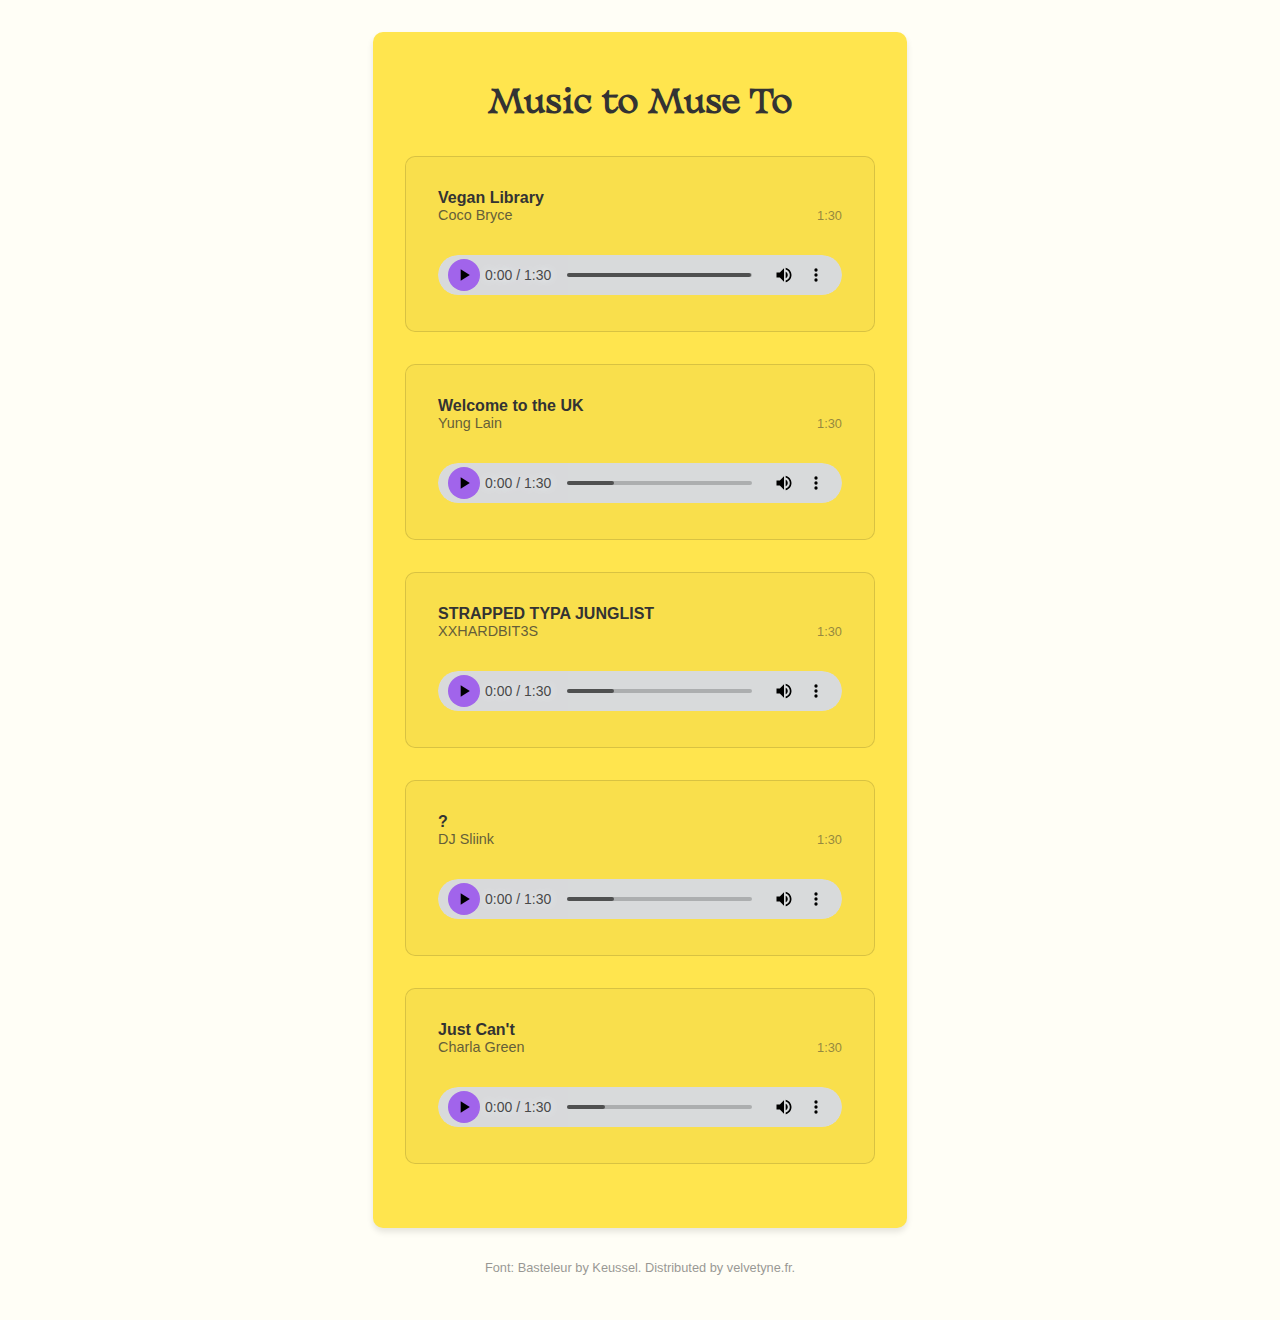
<file: Example Projects/4-Pocket_Portal--Music_Player/data/index.html>
<!DOCTYPE html>
<html lang="en">
<head>
    <meta charset="UTF-8">
    <meta name="viewport" content="width=device-width, initial-scale=1.0">
    <title>Music to Muse To</title>
    <link rel="stylesheet" type="text/css" href="style.css">
</head>
<body>
    <div class="player-container">
        <h1>Music to Muse To</h1>
        
        <div class="song-item">
            <div class="song-info">
                <div>
                    <div class="song-title">Vegan Library</div>
                    <div class="song-artist">Coco Bryce</div>
                </div>
                <div class="song-duration">1:30</div>
            </div>
            <audio controls preload="auto">
                <source src="audio/Vegan_Library-CC-BY.mp3" type="audio/mpeg">
                Your browser does not support the audio element.
            </audio>
        </div>

        <div class="song-item">
            <div class="song-info">
                <div>
                    <div class="song-title">Welcome to the UK</div>
                    <div class="song-artist">Yung Lain</div>
                </div>
                <div class="song-duration">1:30</div>
            </div>
            <audio controls preload="auto">
                <source src="audio/Welcome_To_The_UK-CC-BY.mp3" type="audio/mpeg">
                Your browser does not support the audio element.
            </audio>
        </div>

        <div class="song-item">
            <div class="song-info">
                <div>
                    <div class="song-title">STRAPPED TYPA JUNGLIST</div>
                    <div class="song-artist">XXHARDBIT3S</div>
                </div>
                <div class="song-duration">1:30</div>
            </div>
            <audio controls preload="auto">
                <source src="audio/STRAPPED-TYPA-J-CC-BY.mp3" type="audio/mpeg">
                Your browser does not support the audio element.
            </audio>
        </div>

        <div class="song-item">
            <div class="song-info">
                <div>
                    <div class="song-title">?</div>
                    <div class="song-artist">DJ Sliink</div>
                </div>
                <div class="song-duration">1:30</div>
            </div>
            <audio controls preload="auto">
                <source src="audio/DJ-Sliink_CC-BY-NC.mp3" type="audio/mpeg">
                Your browser does not support the audio element.
            </audio>
        </div>

        <div class="song-item">
            <div class="song-info">
                <div>
                    <div class="song-title">Just Can't</div>
                    <div class="song-artist">Charla Green</div>
                </div>
                <div class="song-duration">1:30</div>
            </div>
            <audio controls preload="auto">
                <source src="audio/Just_Cant-CC-BY-SA.mp3" type="audio/mpeg">
                Your browser does not support the audio element.
            </audio>
        </div>
    </div>
    <p class="credits">Font: Basteleur by Keussel. Distributed by velvetyne.fr.</p>
</body>
</html>
</file>
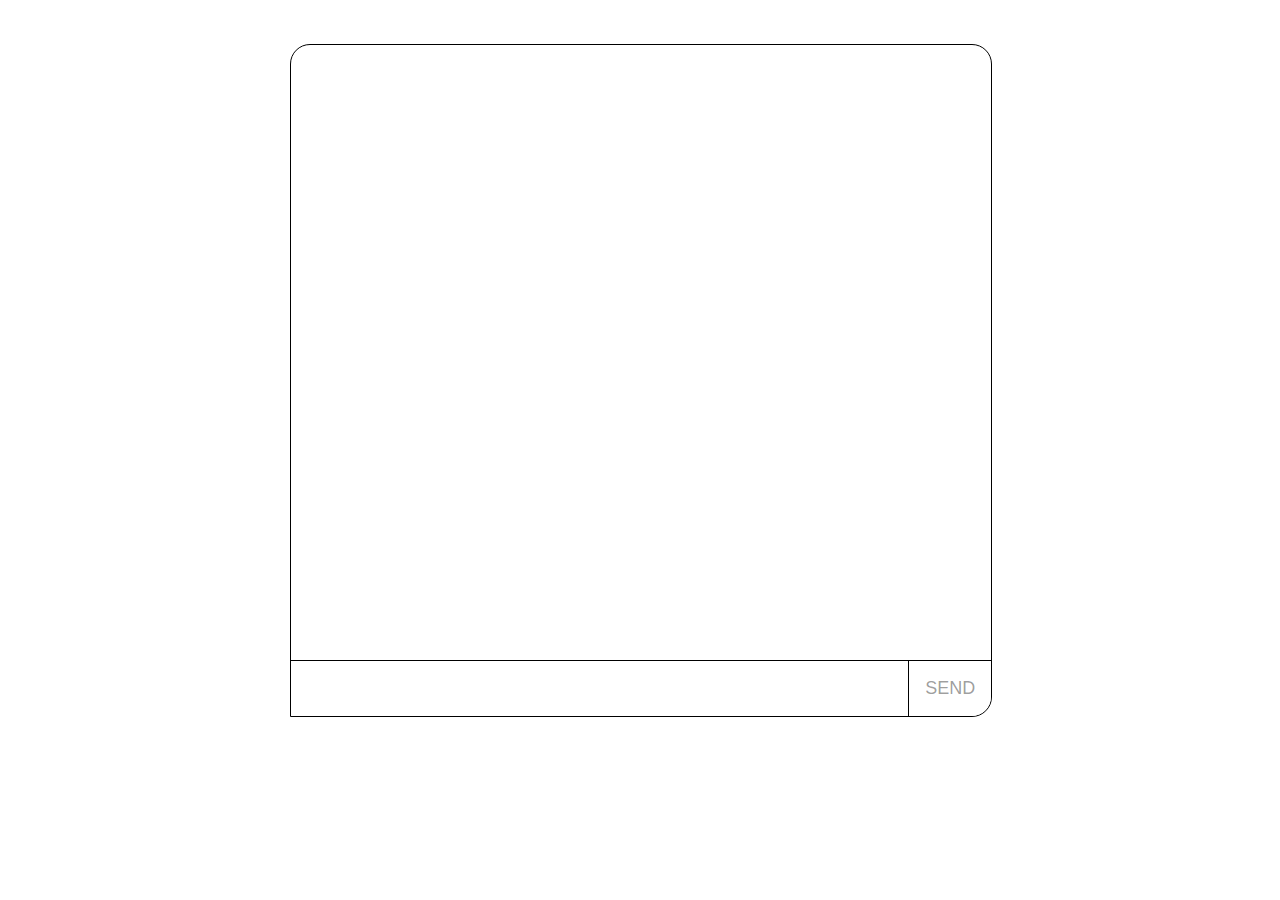
<file: Example Projects/5-Pocket_Portal--Eliza_Chatbot/data/index.html>
<!DOCTYPE html>
<!-- Adapted from Cargo's chatbot (https://cargo2support.cargo.site/Add-a-Chatbot) and masswerk's elizabot (https://www.masswerk.at/elizabot/) -->
<html lang="en">
<head>
    <meta charset="UTF-8">
    <meta name="viewport" content="width=device-width, initial-scale=1.0">
    <title>Elizabot</title>
   <link rel="stylesheet" href="style.css"> 
</head>
<body>
    <div class="main_container">
        <div class="chat"></div>
      
      <!-- By default, the chat session will start automatically. You can add links inside the Code View to start or stop a chat session -->
      <!-- 
        <button rel="start_chat">Start Chat</button>
        <button rel="end_chat">End Chat</button>
      -->
    </div>

    <!-- Load scripts here -->
    <script src="scripts/underscore.js"></script>
    <script src="scripts/elizabot.js"></script>
    <script src="scripts/elizadata.js"></script>
    <script src="scripts/chatbot.js"></script>
</body>
</html>
</file>
<file: Example Projects/4-Pocket_Portal--Music_Player/data/style.css>
/* ⬇✨ Setting the style variables ⬇✨ */

:root {
  /*colours*/
    --background-colour: #FFFEF6;
    --player-colour: #FFE54E;
    --text-colour: #333;
    --accent-colour: #a164eb;

  /*fonts*/
    --title-font: Basteleurs, sans-serif;
    --sans-serif-font: ui-sans-serif, -apple-system, BlinkMacSystemFont,
    "Segoe UI", Helvetica, "Apple Color Emoji", Arial, sans-serif,
    "Segoe UI Emoji", "Segoe UI Symbol";
    --serif-font: Georgia, ui-serif, serif;

  /*layout*/
    --page-width: 60ch;
    --padding: 2em;
    --border-radius: 10px;
}

@font-face {
  font-family: "Basteleurs";
  font-weight: normal;
  font-style: normal;
  src:
    url("Basteleur-Moonlight.woff") format("woff");
}

body {
  font-family: var(--sans-serif-font);
  max-width: var(--page-width);
  margin: 0 auto;
  padding: var(--padding);
  background-color: var(--background-colour);
}

.player-container {
  background: var(--player-colour);
  border-radius: var(--border-radius);
  padding: var(--padding);
  box-shadow: 0 4px 6px rgba(0,0,0,0.1);
  margin-bottom: var(--padding);
}

h1 {
  text-align: center;
  color: var(--text-colour);
  margin-bottom: calc(var(--padding)/2);
  font-family: var(--title-font);
}

.song-item {
  background: rgba(0, 0, 0, 0.024);
  border: 1px solid rgba(0, 0, 0, 0.133);
  border-radius: var(--border-radius);
  padding: var(--padding);
  margin-bottom: var(--padding);
  transition: background-color 0.3s ease;
}

.song-item:hover {
  background-color: rgba(0, 0, 0, 0.086);
}

.song-info {
  display: flex;
  justify-content: space-between;
  align-items: end;
  margin-bottom: var(--padding);
  gap: calc(var(--padding)/2);
}

.song-title {
  font-weight: bold;
  color: var(--text-colour);
}

.song-artist {
  color: var(--text-colour);
  opacity: 0.75;
  font-size: 0.9em;
}

.song-duration {
  color: var(--text-colour);
  opacity: 0.50;
  font-size: 0.8em;
}

/* Styling the audio player */
audio {
  width: 100%;
  height: 40px;
  outline: none;
  border-radius: calc(var(--border-radius)*2);
}

/* Custom styling for audio controls (limited cross-browser support) */
audio::-webkit-media-controls-panel {
  background-color: rgba(0,0,0,0.1);
}

audio::-webkit-media-controls-play-button,
audio::-webkit-media-controls-pause-button {
  background-color: var(--accent-colour);
  border-radius: 50%;
}

audio::-webkit-media-controls-current-time-display,
audio::-webkit-media-controls-time-remaining-display {
  color: var(--text-colour);
}

/* adding some visual feedback when clicking inside a song */
.song-item:focus-within {
  border-color: var(--accent-colour);
  box-shadow: 0 0 0 2px rgba(0,123,255,0.25);
}

.credits {
  color: var(--text-colour);
  opacity: 0.50;
  text-align: center;
  font-size: 0.8em;
}
</file>
<file: Example Projects/5-Pocket_Portal--Eliza_Chatbot/data/style.css>
/* ⬇✨ Setting the style variables ⬇✨ */

:root {
    /*colours*/
    --background-colour: #fff;
    --text-colour: #000;
    --accent-colour: #BEFD73;
    --user-colour: #ccc;
    --bot-colour: #eee;

    /*fonts*/
    --sans-serif-font: ui-sans-serif, -apple-system, BlinkMacSystemFont,
    "Segoe UI", Helvetica, "Apple Color Emoji", Arial, sans-serif,
    "Segoe UI Emoji", "Segoe UI Symbol";
    --serif-font: Georgia, ui-serif, serif;

    /*layout and sizing*/
    --font-size: 18px;
    --page-width: 70ch;
    --border-radius: 20px;
}

body {
    font-size: var(--font-size);
    font-family: var(--sans-serif-font);
}

::selection,
mark {
  background: var(--accent-colour);
}

.main_container {
    max-width: var(--page-width);
    margin: 0 auto;
    padding: 2em 2em 2em 2em;
}

.chat {
    background:var(--background-colour);
    border: 1px solid var(--text-colour);
    display:none;
    position: relative;
    width: 100%;
    flex-direction: column;
    justify-content: space-between;
    border-radius: var(--border-radius) var(--border-radius) var(--border-radius) 0;
}

.chat.initialized {
    display: flex;
}

.chat .chat_wrapper {
    position: relative;
    width: 100%;
    height: 20vh;
    padding-bottom: 70%;
}

.chat .chat_interior {
    position: absolute;
    top: 0;
    left: 0;
    right: 0;
    bottom: 0;
    display: flex;
    flex-direction: column;
    justify-content: space-between;
}

.chat .chat_output {
    flex-grow: 2;
    overflow-y: auto;
    padding: 1rem;
    display:flex;
    flex-direction:column;
}

.chat .input_area {
    border-top:1px solid var(--text-colour);
    flex-shrink: 0;
    line-height: 3.4rem;
    display: flex;
}

.chat input {
    display:block;
    font:inherit;
    height: 100%;
    width: 50%;
    border:0;
    margin:0;
    padding: 0 1rem;
    flex-grow: 1;
}

.input_area .send_button {
    background: var(--background-colour); 
    display:block;
    border-top: none;
    border-right: none;
    border-bottom: none;
    border-left: 1px solid var(--text-colour);
    font:inherit;
    height: 100%;
    padding: 0 1rem;
    border-radius: 0 0 var(--border-radius) 0;
    -webkit-transition: all 0.12s linear 0s;
    transition: all 0.12s linear 0s;
}

.input_area .send_button:not(.disabled) {
    cursor: pointer;
}

.input_area .send_button:not(.disabled):hover {
    background-color: var(--accent-colour);
}

.input_area .send_button:after {
    content: "SEND"
}

.chat .agent.waiting {
    color: transparent;
}

.chat .agent.waiting div {
    background-color: rgba(0,0,0,0);
    display:inline-block;
    margin: 0 .3em 0.1em 0;
    width: .4em;
    height: .4em;
    border-radius: 100%;
}

.chat .agent.waiting div:nth-child(1) {
    animation: pulse 1s linear .2s infinite;
}

.chat .agent.waiting div:nth-child(2) {
    animation: pulse 1s linear .4s infinite;
}

.chat .agent.waiting div:nth-child(3){
    margin-right: 0;
    animation: pulse 1s linear .6s infinite;
}

.chat .agent {
    text-align:left;
    margin-right: auto;
    max-width: 75%;
    padding: 0.45rem 0.75rem .5rem;
    background: var(--bot-colour);
    display:inline-block;
    border-radius: 10px 10px 0 10px;
}

.chat .user {
    text-align:right;
    margin-left: auto;
    max-width: 75%;
    padding: 0.45rem 0.75rem .5rem;
    display: inline-block;
    border: 1px solid var(--user-colour); 
    border-radius: 10px 10px 10px 0;
}

.chat .user+.user {
    margin-top: 0.3em;
}

.chat .agent+.agent {
    margin-top: 0.3em;
}

.chat .user+.agent {
    margin-top: 1em;
}

.chat .agent+.user {
    margin-top: 1em;
}
 
.chat_end {
    font-size: 0.8em;
    opacity: 0.5;
    text-align: center;
    margin-top: 2em;
}

.chat .chat_end:after {
    content: "This chat has ended.";
}

.chat .disabled {
    pointer-events:none;
    color: rgba(0, 0, 0, 0.4);
}
 
@keyframes pulse {

 0% {
    background-color: rgba(0,0,0,0);
 }

 50% {
    background-color: rgba(0,0,0,0.3);
 }

 100% {
    background-color: rgba(0,0,0,0);
 }

} 


/*SCROLLBARS*/
/*VERTICAL SCROLLBARS*/
/* Works on Firefox */
* {
  scrollbar-width: thin;
  scrollbar-color: var(--user-colour) var(--background-colour);
}

/* Works on Chrome, Edge, and Safari */
*::-webkit-scrollbar {
  width: 12px;
  background: var(--user-colour);
}

*::-webkit-scrollbar-thumb {
  background-color: var(--background-colour);
  border-radius: var(--border-radius);
  border: 3px solid var(--user-colour);
}
</file>
